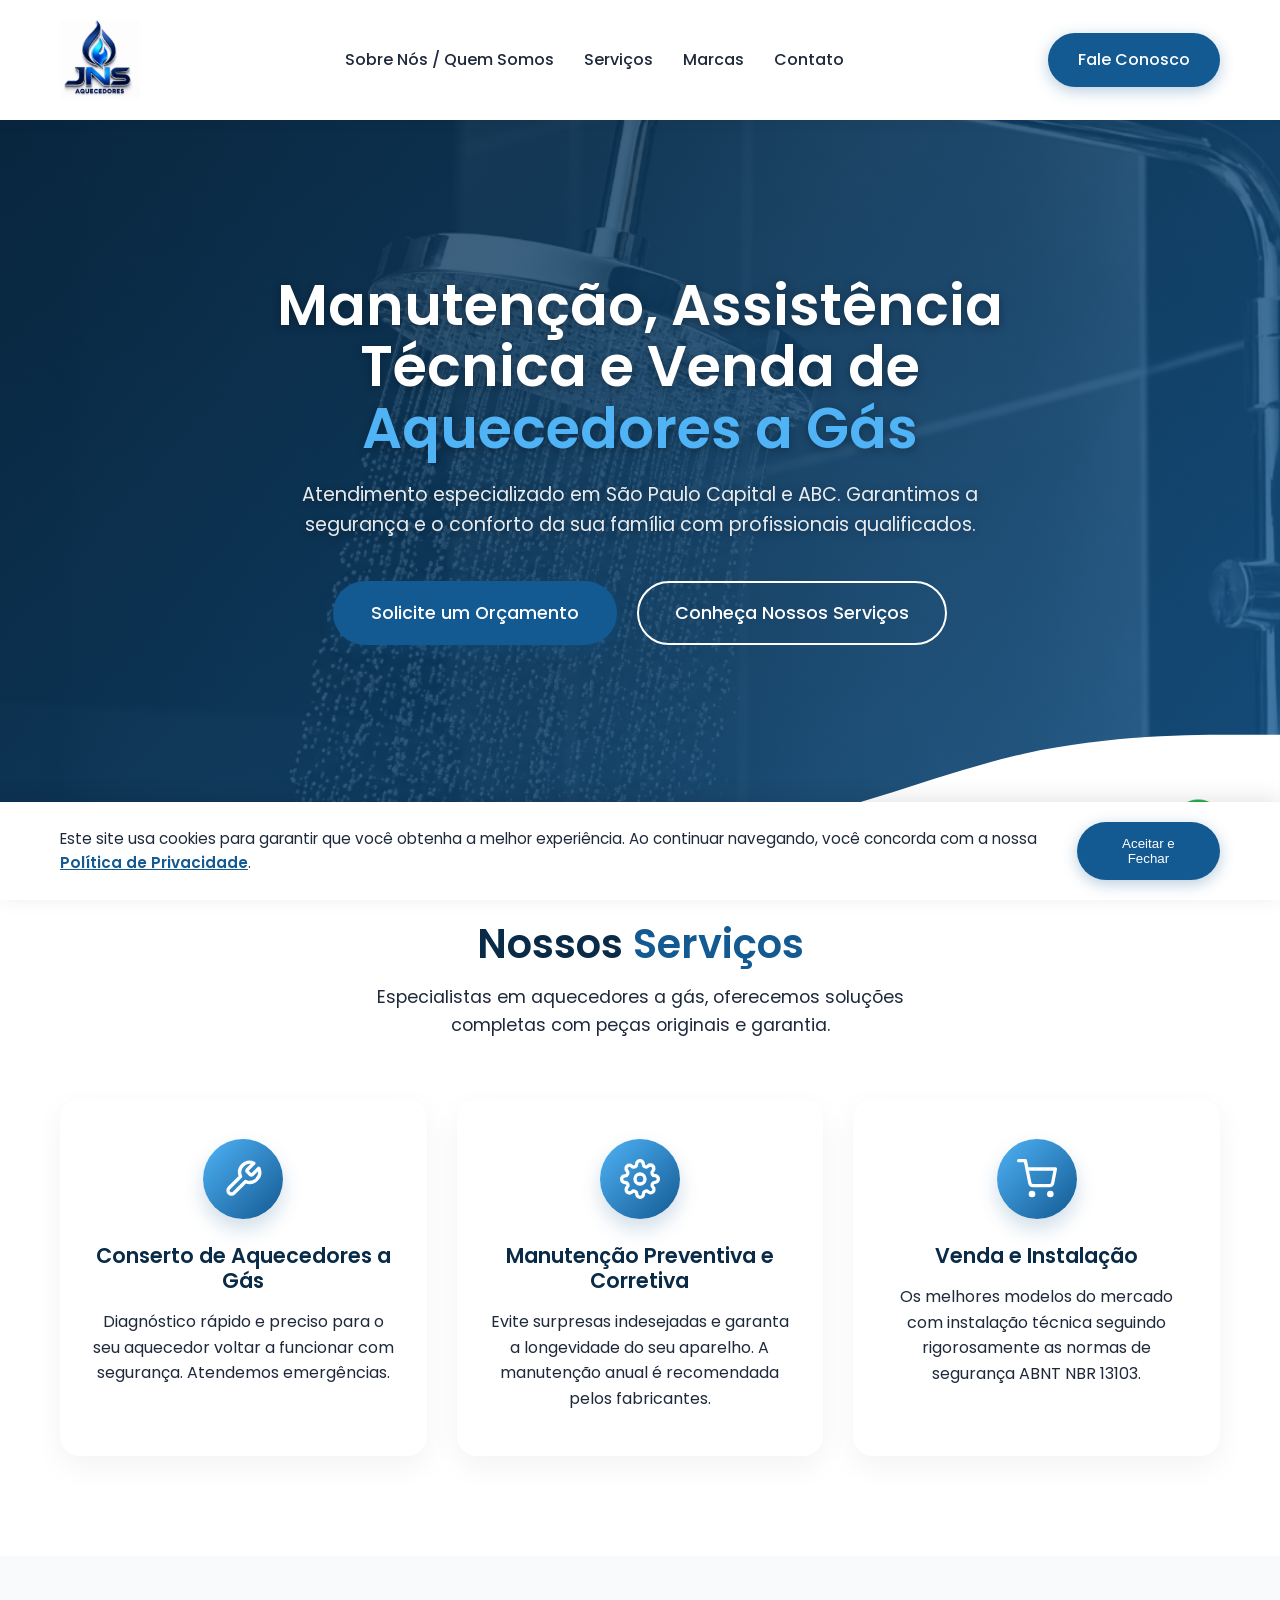
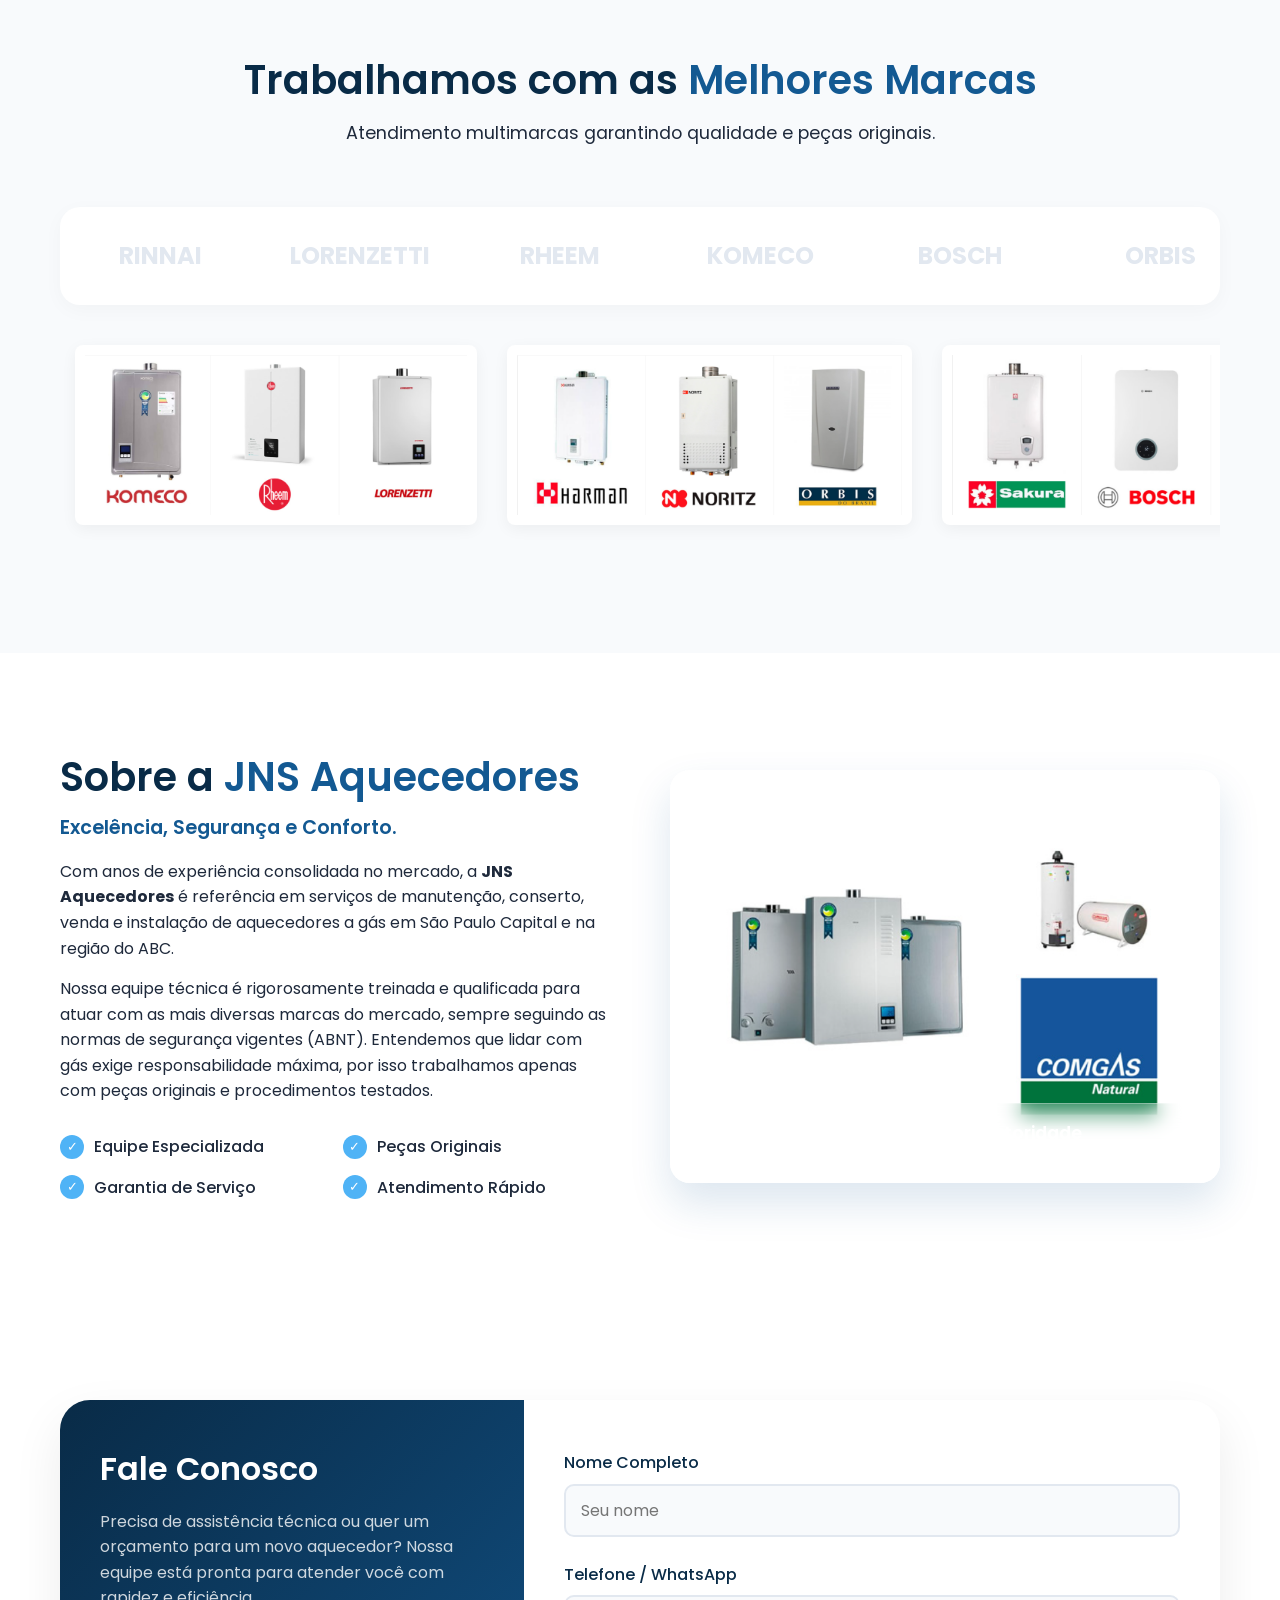
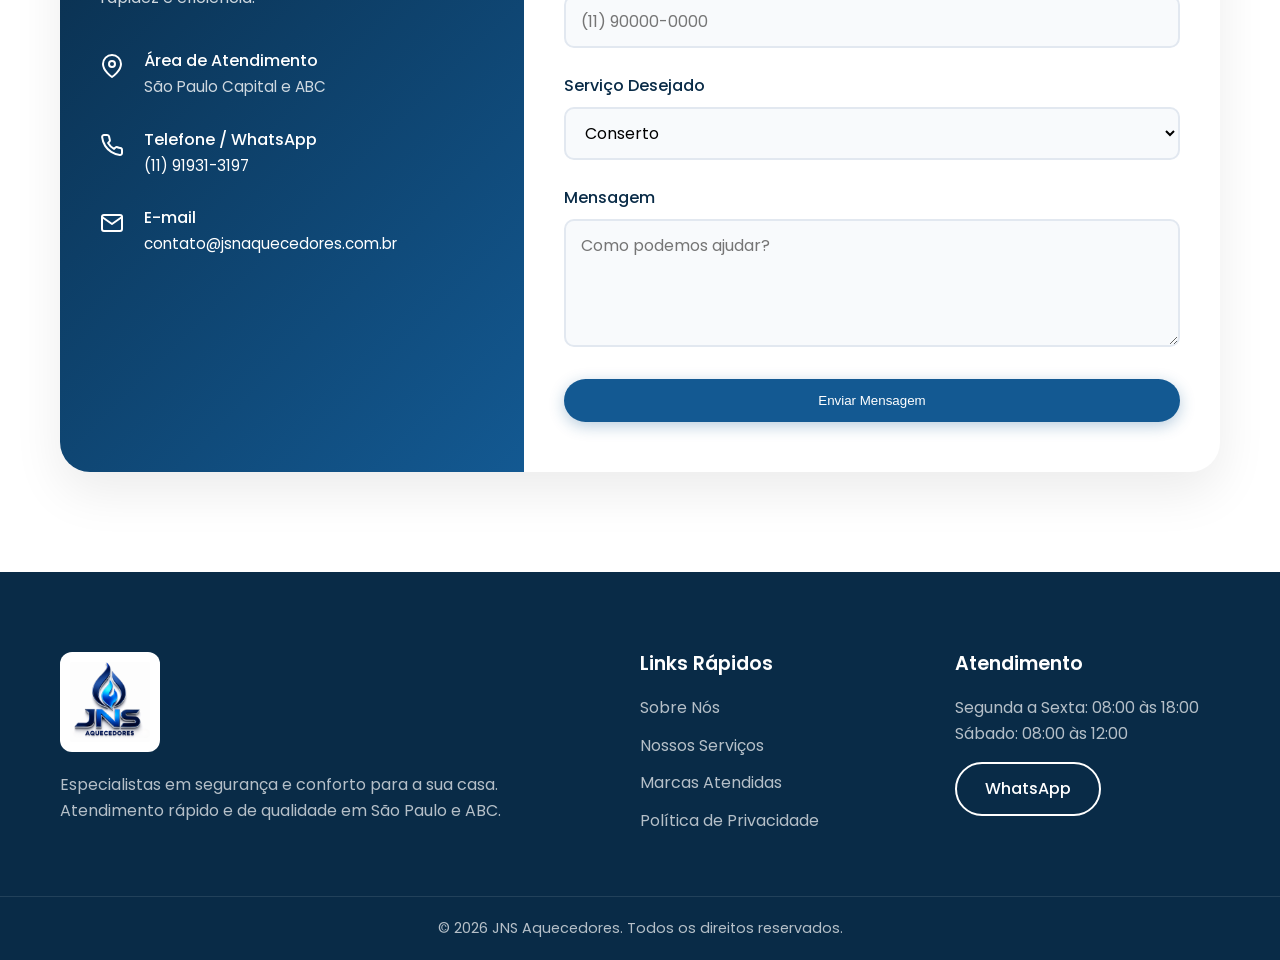
<file: index.html>
<!DOCTYPE html>
<html lang="pt-BR">
<head>
    <meta charset="UTF-8">
    <meta name="viewport" content="width=device-width, initial-scale=1.0">
    <title>JNS Aquecedores | Manutenção e Venda em SP e ABC</title>
    <meta name="description" content="Manutenção, Assistência Técnica e Venda de Aquecedores a Gás em São Paulo Capital e ABC.">
    <link rel="icon" href="LOGO JSN AQUECEDORES (1).png" type="image/png">
    <link rel="preconnect" href="https://fonts.googleapis.com">
    <link rel="preconnect" href="https://fonts.gstatic.com" crossorigin>
    <link href="https://fonts.googleapis.com/css2?family=Poppins:wght@300;400;500;600;700&display=swap" rel="stylesheet">
    <link rel="stylesheet" href="style.css">
</head>
<body>
    <header class="header">
        <div class="container">
            <a href="#" class="logo">
                <img src="LOGO JSN AQUECEDORES (1).png" alt="Logo JNS Aquecedores" style="height: 100px; padding: 10px 0;">
            </a>
            
            <nav class="navbar">
                <ul class="nav-links">
                    <li><a href="#sobre-nos">Sobre Nós / Quem Somos</a></li>
                    <li><a href="#servicos">Serviços</a></li>
                    <li><a href="#marcas">Marcas</a></li>
                    <li><a href="#contato">Contato</a></li>
                </ul>
            </nav>

            <div class="header-cta">
                <a href="https://wa.me/5511919313197?text=Ol%C3%A1!%20Gostaria%20de%20falar%20com%20um%20especialista." target="_blank" class="btn btn-primary">Fale Conosco</a>
            </div>

            <div class="menu-toggle" id="mobile-menu">
                <span class="bar"></span>
                <span class="bar"></span>
                <span class="bar"></span>
            </div>
        </div>
    </header>

    <main>
        <section class="hero">
            <div class="hero-overlay"></div>
            <div class="container hero-content animate-on-scroll">
                <h1 class="hero-title">Manutenção, Assistência Técnica e Venda de <span>Aquecedores a Gás</span></h1>
                <p class="hero-subtitle">Atendimento especializado em São Paulo Capital e ABC. Garantimos a segurança e o conforto da sua família com profissionais qualificados.</p>
                <div class="hero-buttons">
                    <a href="https://wa.me/5511919313197?text=Ol%C3%A1!%20Gostaria%20de%20solicitar%20um%20or%C3%A7amento." target="_blank" class="btn btn-primary btn-large">Solicite um Orçamento</a>
                    <a href="https://wa.me/5511919313197?text=Ol%C3%A1!%20Gostaria%20de%20conhecer%20mais%20sobre%20os%20servi%C3%A7os." target="_blank" class="btn btn-outline btn-large">Conheça Nossos Serviços</a>
                </div>
            </div>
            <div class="hero-shape">
                <svg viewBox="0 0 1440 320" xmlns="http://www.w3.org/2000/svg"><path fill="#ffffff" fill-opacity="1" d="M0,288L48,272C96,256,192,224,288,213.3C384,203,480,213,576,224C672,235,768,245,864,229.3C960,213,1056,171,1152,149.3C1248,128,1344,128,1392,128L1440,128L1440,320L1392,320C1344,320,1248,320,1152,320C1056,320,960,320,864,320C768,320,672,320,576,320C480,320,384,320,288,320C192,320,96,320,48,320L0,320Z"></path></svg>
            </div>
        </section>

        <section id="servicos" class="services section">
            <div class="container">
                <div class="section-header animate-on-scroll">
                    <h2 class="section-title">Nossos <span>Serviços</span></h2>
                    <p class="section-desc">Especialistas em aquecedores a gás, oferecemos soluções completas com peças originais e garantia.</p>
                </div>

                <div class="services-grid">
                    <div class="service-card animate-on-scroll" style="--delay: 100ms;">
                        <div class="service-icon">
                            <svg width="40" height="40" viewBox="0 0 24 24" fill="none" stroke="currentColor" stroke-width="2" stroke-linecap="round" stroke-linejoin="round"><path d="M14.7 6.3a1 1 0 0 0 0 1.4l1.6 1.6a1 1 0 0 0 1.4 0l3.77-3.77a6 6 0 0 1-7.94 7.94l-6.91 6.91a2.12 2.12 0 0 1-3-3l6.91-6.91a6 6 0 0 1 7.94-7.94l-3.76 3.76z"/></svg>
                        </div>
                        <h3>Conserto de Aquecedores a Gás</h3>
                        <p>Diagnóstico rápido e preciso para o seu aquecedor voltar a funcionar com segurança. Atendemos emergências.</p>
                    </div>

                    <div class="service-card animate-on-scroll" style="--delay: 200ms;">
                        <div class="service-icon">
                            <svg width="40" height="40" viewBox="0 0 24 24" fill="none" stroke="currentColor" stroke-width="2" stroke-linecap="round" stroke-linejoin="round"><circle cx="12" cy="12" r="3"/><path d="M19.4 15a1.65 1.65 0 0 0 .33 1.82l.06.06a2 2 0 0 1 0 2.83 2 2 0 0 1-2.83 0l-.06-.06a1.65 1.65 0 0 0-1.82-.33 1.65 1.65 0 0 0-1 1.51V21a2 2 0 0 1-2 2 2 2 0 0 1-2-2v-.09A1.65 1.65 0 0 0 9 19.4a1.65 1.65 0 0 0-1.82.33l-.06.06a2 2 0 0 1-2.83 0 2 2 0 0 1 0-2.83l.06-.06a1.65 1.65 0 0 0 .33-1.82 1.65 1.65 0 0 0-1.51-1H3a2 2 0 0 1-2-2 2 2 0 0 1 2-2h.09A1.65 1.65 0 0 0 4.6 9a1.65 1.65 0 0 0-.33-1.82l-.06-.06a2 2 0 0 1 0-2.83 2 2 0 0 1 2.83 0l.06.06a1.65 1.65 0 0 0 1.82.33H9a1.65 1.65 0 0 0 1-1.51V3a2 2 0 0 1 2-2 2 2 0 0 1 2 2v.09a1.65 1.65 0 0 0 1 1.51 1.65 1.65 0 0 0 1.82-.33l.06-.06a2 2 0 0 1 2.83 0 2 2 0 0 1 0 2.83l-.06.06a1.65 1.65 0 0 0-.33 1.82V9a1.65 1.65 0 0 0 1.51 1H21a2 2 0 0 1 2 2 2 2 0 0 1-2 2h-.09a1.65 1.65 0 0 0-1.51 1z"/></svg>
                        </div>
                        <h3>Manutenção Preventiva e Corretiva</h3>
                        <p>Evite surpresas indesejadas e garanta a longevidade do seu aparelho. A manutenção anual é recomendada pelos fabricantes.</p>
                    </div>

                    <div class="service-card animate-on-scroll" style="--delay: 300ms;">
                        <div class="service-icon">
                            <svg width="40" height="40" viewBox="0 0 24 24" fill="none" stroke="currentColor" stroke-width="2" stroke-linecap="round" stroke-linejoin="round"><circle cx="9" cy="21" r="1"/><circle cx="20" cy="21" r="1"/><path d="M1 1h4l2.68 13.39a2 2 0 0 0 2 1.61h9.72a2 2 0 0 0 2-1.61L23 6H6"/></svg>
                        </div>
                        <h3>Venda e Instalação</h3>
                        <p>Os melhores modelos do mercado com instalação técnica seguindo rigorosamente as normas de segurança ABNT NBR 13103.</p>
                    </div>
                </div>
            </div>
        </section>

        <section id="marcas" class="brands section bg-light">
            <div class="container">
                <div class="section-header animate-on-scroll">
                    <h2 class="section-title">Trabalhamos com as <span>Melhores Marcas</span></h2>
                    <p class="section-desc">Atendimento multimarcas garantindo qualidade e peças originais.</p>
                </div>
                <div class="marquee-wrapper animate-on-scroll">
                    <div class="marquee">
                        <div class="brand-item">Rinnai</div>
                        <div class="brand-item">Lorenzetti</div>
                        <div class="brand-item">Rheem</div>
                        <div class="brand-item">Komeco</div>
                        <div class="brand-item">Bosch</div>
                        <div class="brand-item">Orbis</div>
                        <div class="brand-item">Cumulus</div>
                        <div class="brand-item">Inova</div>
                        <div class="brand-item">Rinnai</div>
                        <div class="brand-item">Lorenzetti</div>
                        <div class="brand-item">Rheem</div>
                        <div class="brand-item">Komeco</div>
                        <div class="brand-item">Bosch</div>
                        <div class="brand-item">Orbis</div>
                        <div class="brand-item">Cumulus</div>
                        <div class="brand-item">Inova</div>
                    </div>
                </div>

                <div class="marquee-products-wrapper">
                    <div class="marquee-products">
                        <div class="product-item"><img src="prod1.png" alt="Produtos JNS"></div>
                        <div class="product-item"><img src="prod2.png" alt="Produtos JNS"></div>
                        <div class="product-item"><img src="prod3.png" alt="Produtos JNS"></div>
                        <!-- Duplicados para o loop infinito -->
                        <div class="product-item"><img src="prod1.png" alt="Produtos JNS"></div>
                        <div class="product-item"><img src="prod2.png" alt="Produtos JNS"></div>
                        <div class="product-item"><img src="prod3.png" alt="Produtos JNS"></div>
                    </div>
                </div>
            </div>
        </section>

        <section id="sobre-nos" class="about section">
            <div class="container">
                <div class="about-grid">
                    <div class="about-content animate-on-scroll">
                        <h2 class="section-title">Sobre a <span>JNS Aquecedores</span></h2>
                        <h3 class="about-subtitle">Excelência, Segurança e Conforto.</h3>
                        <p>Com anos de experiência consolidada no mercado, a <strong>JNS Aquecedores</strong> é referência em serviços de manutenção, conserto, venda e instalação de aquecedores a gás em São Paulo Capital e na região do ABC.</p>
                        <p>Nossa equipe técnica é rigorosamente treinada e qualificada para atuar com as mais diversas marcas do mercado, sempre seguindo as normas de segurança vigentes (ABNT). Entendemos que lidar com gás exige responsabilidade máxima, por isso trabalhamos apenas com peças originais e procedimentos testados.</p>
                        
                        <div class="about-features">
                            <div class="feature-item">
                                <span class="feature-icon">✓</span>
                                <span>Equipe Especializada</span>
                            </div>
                            <div class="feature-item">
                                <span class="feature-icon">✓</span>
                                <span>Peças Originais</span>
                            </div>
                            <div class="feature-item">
                                <span class="feature-icon">✓</span>
                                <span>Garantia de Serviço</span>
                            </div>
                            <div class="feature-item">
                                <span class="feature-icon">✓</span>
                                <span>Atendimento Rápido</span>
                            </div>
                        </div>
                    </div>
                    <div class="about-image animate-on-scroll" style="--delay: 200ms;">
                        <div class="image-wrapper">
                            <div class="glass-overlay">
                                <span>Profissionalismo e Autoridade</span>
                            </div>
                            <img src="aquecedores-sobre.png" alt="Aquecedores JNS" style="width: 100%; height: 100%; object-fit: contain; background: #fff; padding: 20px;">
                        </div>
                    </div>
                </div>
            </div>
        </section>

        <section id="contato" class="contact section">
            <div class="container">
                <div class="contact-box animate-on-scroll">
                    <div class="contact-info">
                        <h2>Fale Conosco</h2>
                        <p>Precisa de assistência técnica ou quer um orçamento para um novo aquecedor? Nossa equipe está pronta para atender você com rapidez e eficiência.</p>
                        
                        <div class="info-list">
                            <div class="info-item">
                                <div class="icon">
                                    <svg width="24" height="24" viewBox="0 0 24 24" fill="none" stroke="currentColor" stroke-width="2" stroke-linecap="round" stroke-linejoin="round"><path d="M21 10c0 7-9 13-9 13s-9-6-9-13a9 9 0 0 1 18 0z"></path><circle cx="12" cy="10" r="3"></circle></svg>
                                </div>
                                <div>
                                    <h4>Área de Atendimento</h4>
                                    <p>São Paulo Capital e ABC</p>
                                </div>
                            </div>
                            <div class="info-item">
                                <div class="icon">
                                    <svg width="24" height="24" viewBox="0 0 24 24" fill="none" stroke="currentColor" stroke-width="2" stroke-linecap="round" stroke-linejoin="round"><path d="M22 16.92v3a2 2 0 0 1-2.18 2 19.79 19.79 0 0 1-8.63-3.07 19.5 19.5 0 0 1-6-6 19.79 19.79 0 0 1-3.07-8.67A2 2 0 0 1 4.11 2h3a2 2 0 0 1 2 1.72 12.84 12.84 0 0 0 .7 2.81 2 2 0 0 1-.45 2.11L8.09 9.91a16 16 0 0 0 6 6l1.27-1.27a2 2 0 0 1 2.11-.45 12.84 12.84 0 0 0 2.81.7A2 2 0 0 1 22 16.92z"></path></svg>
                                </div>
                                <div>
                                    <h4>Telefone / WhatsApp</h4>
                                    <p><a href="https://wa.me/5511919313197" target="_blank" class="contact-link">(11) 91931-3197</a></p>
                                </div>
                            </div>
                            <div class="info-item">
                                <div class="icon">
                                    <svg width="24" height="24" viewBox="0 0 24 24" fill="none" stroke="currentColor" stroke-width="2" stroke-linecap="round" stroke-linejoin="round"><path d="M4 4h16c1.1 0 2 .9 2 2v12c0 1.1-.9 2-2 2H4c-1.1 0-2-.9-2-2V6c0-1.1.9-2 2-2z"></path><polyline points="22,6 12,13 2,6"></polyline></svg>
                                </div>
                                <div>
                                    <h4>E-mail</h4>
                                    <p><a href="mailto:contato@jsnaquecedores.com.br" class="contact-link">contato@jsnaquecedores.com.br</a></p>
                                </div>
                            </div>
                        </div>
                    </div>
                    
                    <div class="contact-form-wrapper">
                        <form id="whatsapp-form" class="contact-form">
                            <div class="form-group">
                                <label for="nome">Nome Completo</label>
                                <input type="text" id="nome" name="nome" placeholder="Seu nome" required>
                            </div>
                            <div class="form-group">
                                <label for="telefone">Telefone / WhatsApp</label>
                                <input type="tel" id="telefone" name="telefone" placeholder="(11) 90000-0000" required>
                            </div>
                            <div class="form-group">
                                <label for="servico">Serviço Desejado</label>
                                <select id="servico" name="servico">
                                    <option value="conserto">Conserto</option>
                                    <option value="manutencao">Manutenção Preventiva</option>
                                    <option value="venda">Venda e Instalação</option>
                                    <option value="outro">Outro / Dúvida</option>
                                </select>
                            </div>
                            <div class="form-group">
                                <label for="mensagem">Mensagem</label>
                                <textarea id="mensagem" name="mensagem" rows="4" placeholder="Como podemos ajudar?" required></textarea>
                            </div>
                            <button type="submit" class="btn btn-primary btn-block">Enviar Mensagem</button>
                        </form>
                    </div>
                </div>
            </div>
        </section>
    </main>

    <footer class="footer">
        <div class="container footer-content">
            <div class="footer-brand">
                <a href="#" class="logo footer-logo">
                    <img src="LOGO JSN AQUECEDORES (1).png" alt="Logo JNS Aquecedores" style="height: 100px; background: white; border-radius: 12px; padding: 10px;">
                </a>
                <p>Especialistas em segurança e conforto para a sua casa. Atendimento rápido e de qualidade em São Paulo e ABC.</p>
            </div>
            
            <div class="footer-links">
                <h3>Links Rápidos</h3>
                <ul>
                    <li><a href="#sobre-nos">Sobre Nós</a></li>
                    <li><a href="#servicos">Nossos Serviços</a></li>
                    <li><a href="#marcas">Marcas Atendidas</a></li>
                    <li><a href="politica-de-privacidade.html">Política de Privacidade</a></li>
                </ul>
            </div>
            
            <div class="footer-contact">
                <h3>Atendimento</h3>
                <p>Segunda a Sexta: 08:00 às 18:00</p>
                <p>Sábado: 08:00 às 12:00</p>
                <a href="https://wa.me/5511919313197?text=Ol%C3%A1!%20Vim%20pelo%20site%20e%20gostaria%20de%20atendimento." target="_blank" class="btn btn-outline" style="margin-top: 1rem; color: #fff; border-color: #fff;">WhatsApp</a>
            </div>
        </div>
        <div class="footer-bottom">
            <div class="container">
                <p>&copy; 2026 JNS Aquecedores. Todos os direitos reservados.</p>
            </div>
        </div>
    </footer>

    <a href="https://wa.me/5511919313197?text=Ol%C3%A1!%20Gostaria%20de%20falar%20com%20um%20especialista." target="_blank" class="whatsapp-float animate-on-scroll">
        <img src="whatsapp-logo.png" alt="WhatsApp" style="width: 100%; height: 100%; object-fit: contain;">
    </a>

    <!-- Cookie Banner -->
    <div id="cookie-banner" class="cookie-banner">
        <div class="cookie-content">
            <p>Este site usa cookies para garantir que você obtenha a melhor experiência. Ao continuar navegando, você concorda com a nossa <a href="politica-de-privacidade.html">Política de Privacidade</a>.</p>
            <button id="accept-cookies" class="btn btn-primary">Aceitar e Fechar</button>
        </div>
    </div>

    <script src="script.js"></script>
</body>
</html>
</file>
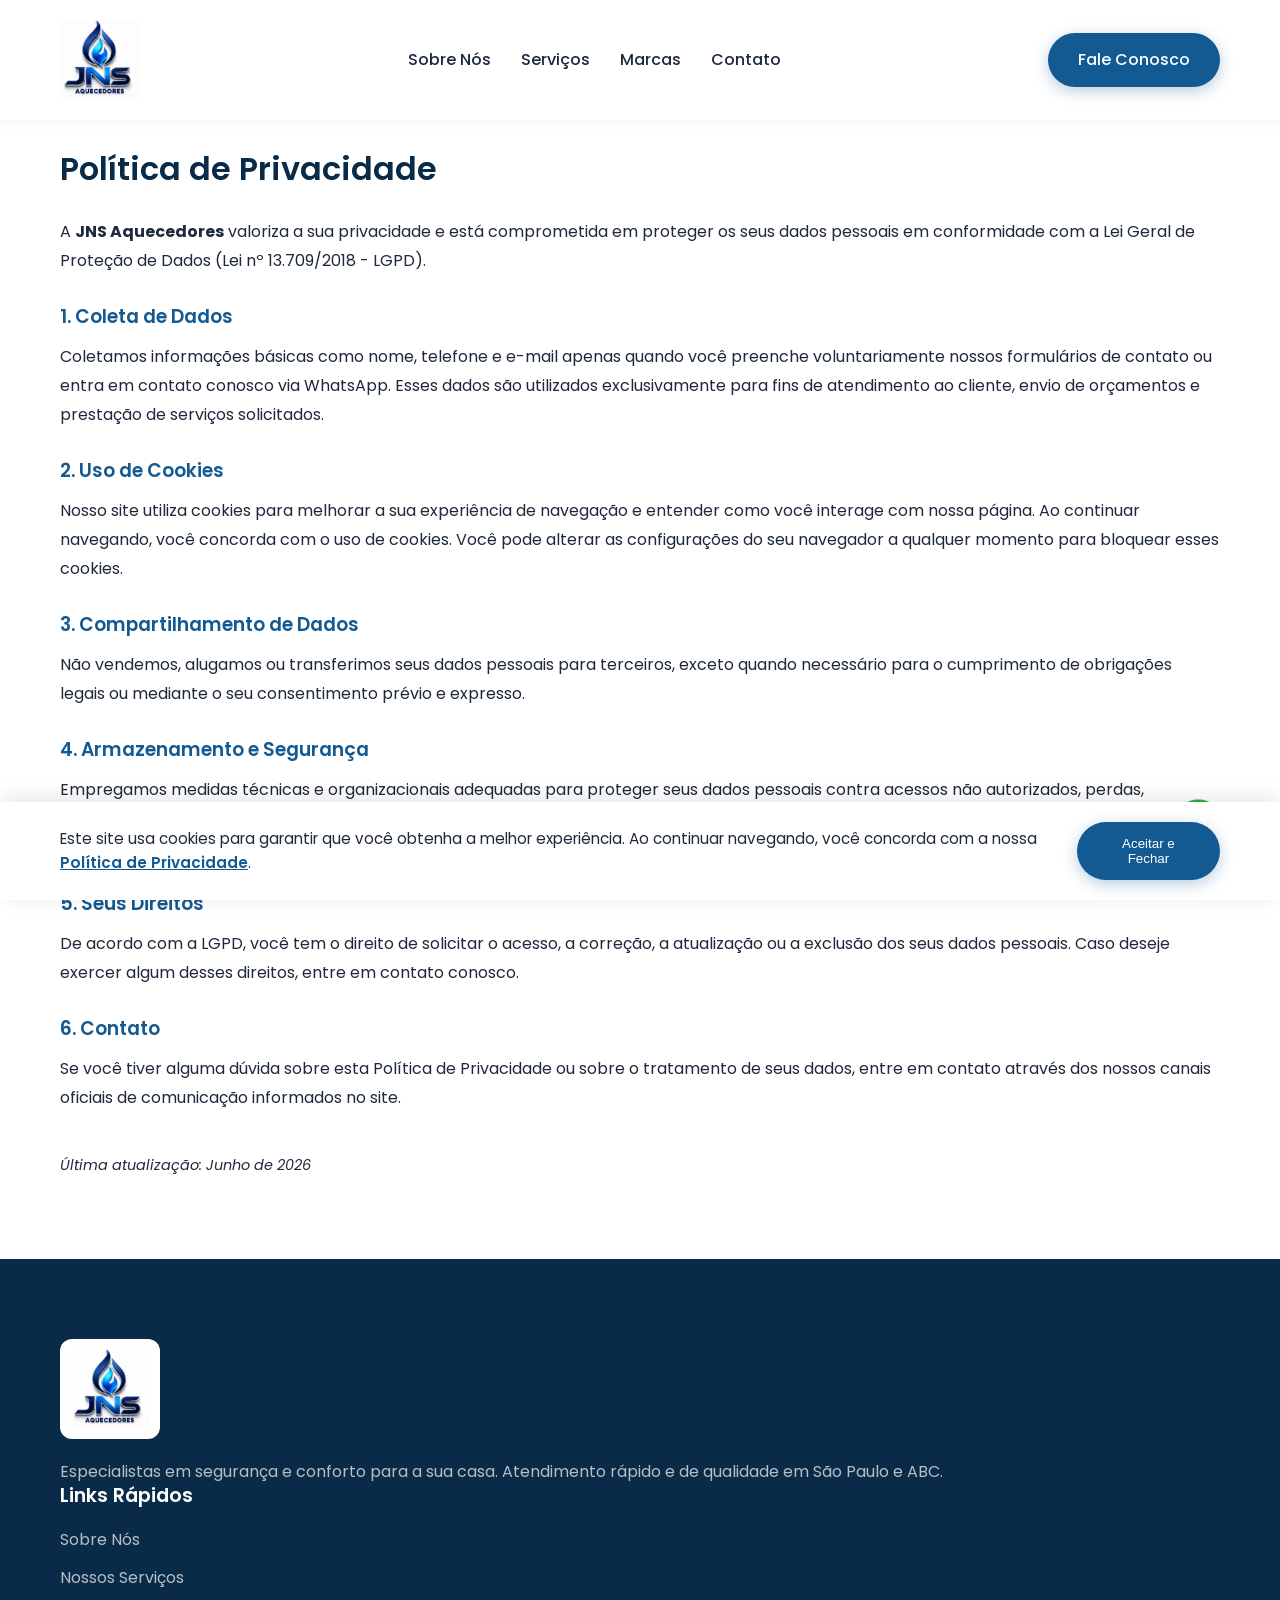
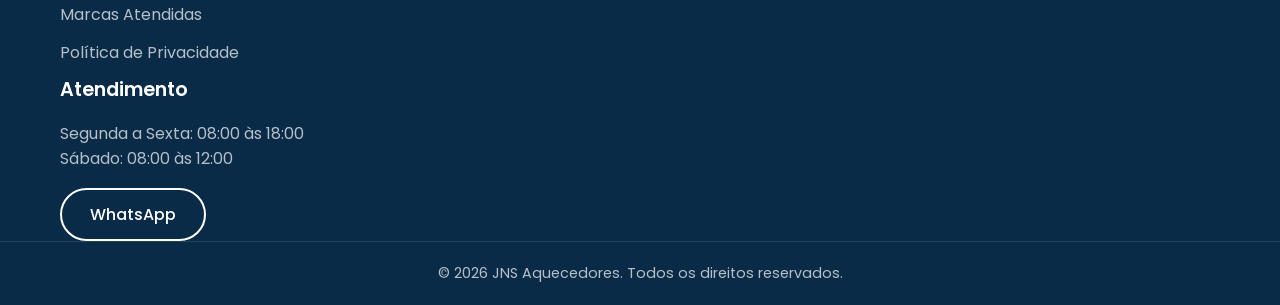
<file: politica-de-privacidade.html>
<!DOCTYPE html>
<html lang="pt-BR">
<head>
    <meta charset="UTF-8">
    <meta name="viewport" content="width=device-width, initial-scale=1.0">
    <title>Política de Privacidade | JNS Aquecedores</title>
    <meta name="description" content="Política de Privacidade e Proteção de Dados (LGPD) da JNS Aquecedores.">
    <link rel="icon" href="LOGO JSN AQUECEDORES (1).png" type="image/png">
    <link rel="preconnect" href="https://fonts.googleapis.com">
    <link rel="preconnect" href="https://fonts.gstatic.com" crossorigin>
    <link href="https://fonts.googleapis.com/css2?family=Poppins:wght@300;400;500;600;700&display=swap" rel="stylesheet">
    <link rel="stylesheet" href="style.css">
</head>
<body>
    <header class="header">
        <div class="container">
            <a href="index.html" class="logo">
                <img src="LOGO JSN AQUECEDORES (1).png" alt="Logo JNS Aquecedores" style="height: 100px; padding: 10px 0;">
            </a>
            
            <nav class="navbar">
                <ul class="nav-links">
                    <li><a href="index.html#sobre-nos">Sobre Nós</a></li>
                    <li><a href="index.html#servicos">Serviços</a></li>
                    <li><a href="index.html#marcas">Marcas</a></li>
                    <li><a href="index.html#contato">Contato</a></li>
                </ul>
            </nav>

            <div class="header-cta">
                <a href="https://wa.me/5511919313197?text=Ol%C3%A1!%20Gostaria%20de%20falar%20com%20um%20especialista." target="_blank" class="btn btn-primary">Fale Conosco</a>
            </div>

            <div class="menu-toggle" id="mobile-menu">
                <span class="bar"></span>
                <span class="bar"></span>
                <span class="bar"></span>
            </div>
        </div>
    </header>

    <main style="padding: 150px 0 80px 0;">
        <div class="container">
            <h1 style="color: var(--primary-blue-dark); margin-bottom: 30px;">Política de Privacidade</h1>
            
            <div style="color: var(--gray-800); line-height: 1.8;">
                <p>A <strong>JNS Aquecedores</strong> valoriza a sua privacidade e está comprometida em proteger os seus dados pessoais em conformidade com a Lei Geral de Proteção de Dados (Lei nº 13.709/2018 - LGPD).</p>
                
                <h3 style="margin-top: 30px; margin-bottom: 15px; color: var(--primary-blue);">1. Coleta de Dados</h3>
                <p>Coletamos informações básicas como nome, telefone e e-mail apenas quando você preenche voluntariamente nossos formulários de contato ou entra em contato conosco via WhatsApp. Esses dados são utilizados exclusivamente para fins de atendimento ao cliente, envio de orçamentos e prestação de serviços solicitados.</p>

                <h3 style="margin-top: 30px; margin-bottom: 15px; color: var(--primary-blue);">2. Uso de Cookies</h3>
                <p>Nosso site utiliza cookies para melhorar a sua experiência de navegação e entender como você interage com nossa página. Ao continuar navegando, você concorda com o uso de cookies. Você pode alterar as configurações do seu navegador a qualquer momento para bloquear esses cookies.</p>

                <h3 style="margin-top: 30px; margin-bottom: 15px; color: var(--primary-blue);">3. Compartilhamento de Dados</h3>
                <p>Não vendemos, alugamos ou transferimos seus dados pessoais para terceiros, exceto quando necessário para o cumprimento de obrigações legais ou mediante o seu consentimento prévio e expresso.</p>

                <h3 style="margin-top: 30px; margin-bottom: 15px; color: var(--primary-blue);">4. Armazenamento e Segurança</h3>
                <p>Empregamos medidas técnicas e organizacionais adequadas para proteger seus dados pessoais contra acessos não autorizados, perdas, destruição ou alterações indevidas. Seus dados são armazenados de forma segura pelo tempo necessário para atingir as finalidades para as quais foram coletados.</p>

                <h3 style="margin-top: 30px; margin-bottom: 15px; color: var(--primary-blue);">5. Seus Direitos</h3>
                <p>De acordo com a LGPD, você tem o direito de solicitar o acesso, a correção, a atualização ou a exclusão dos seus dados pessoais. Caso deseje exercer algum desses direitos, entre em contato conosco.</p>

                <h3 style="margin-top: 30px; margin-bottom: 15px; color: var(--primary-blue);">6. Contato</h3>
                <p>Se você tiver alguma dúvida sobre esta Política de Privacidade ou sobre o tratamento de seus dados, entre em contato através dos nossos canais oficiais de comunicação informados no site.</p>
                
                <p style="margin-top: 40px; font-size: 0.9em; color: var(--gray-600);"><em>Última atualização: Junho de 2026</em></p>
            </div>
        </div>
    </main>

    <footer class="footer">
        <div class="container footer-grid">
            <div class="footer-info">
                <a href="index.html" class="logo footer-logo">
                    <img src="LOGO JSN AQUECEDORES (1).png" alt="Logo JNS Aquecedores" style="height: 100px; background: white; border-radius: 12px; padding: 10px;">
                </a>
                <p>Especialistas em segurança e conforto para a sua casa. Atendimento rápido e de qualidade em São Paulo e ABC.</p>
            </div>
            
            <div class="footer-links">
                <h3>Links Rápidos</h3>
                <ul>
                    <li><a href="index.html#sobre-nos">Sobre Nós</a></li>
                    <li><a href="index.html#servicos">Nossos Serviços</a></li>
                    <li><a href="index.html#marcas">Marcas Atendidas</a></li>
                    <li><a href="politica-de-privacidade.html">Política de Privacidade</a></li>
                </ul>
            </div>
            
            <div class="footer-contact">
                <h3>Atendimento</h3>
                <p>Segunda a Sexta: 08:00 às 18:00</p>
                <p>Sábado: 08:00 às 12:00</p>
                <a href="https://wa.me/5511919313197?text=Ol%C3%A1!%20Vim%20pelo%20site%20e%20gostaria%20de%20atendimento." target="_blank" class="btn btn-outline" style="margin-top: 1rem; color: #fff; border-color: #fff;">WhatsApp</a>
            </div>
        </div>
        <div class="footer-bottom">
            <div class="container">
                <p>&copy; 2026 JNS Aquecedores. Todos os direitos reservados.</p>
            </div>
        </div>
    </footer>

    <a href="https://wa.me/5511919313197?text=Ol%C3%A1!%20Gostaria%20de%20falar%20com%20um%20especialista." target="_blank" class="whatsapp-float animate-on-scroll">
        <img src="whatsapp-logo.png" alt="WhatsApp" style="width: 100%; height: 100%; object-fit: contain;">
    </a>

    <!-- Cookie Banner -->
    <div id="cookie-banner" class="cookie-banner">
        <div class="cookie-content">
            <p>Este site usa cookies para garantir que você obtenha a melhor experiência. Ao continuar navegando, você concorda com a nossa <a href="politica-de-privacidade.html">Política de Privacidade</a>.</p>
            <button id="accept-cookies" class="btn btn-primary">Aceitar e Fechar</button>
        </div>
    </div>

    <script src="script.js"></script>
</body>
</html>
</file>
<file: style.css>
/* style.css */
:root {
    /* Colors */
    --primary-blue: #135992;
    --primary-blue-dark: #092B47;
    --primary-blue-light: #4FB3F6;
    --white: #ffffff;
    --gray-50: #f8fafc;
    --gray-100: #f1f5f9;
    --gray-200: #e2e8f0;
    --gray-800: #1e293b;
    --gray-900: #0f172a;
    
    /* Variables */
    --header-height: 120px;
    --transition: all 0.3s ease;
}

* {
    margin: 0;
    padding: 0;
    box-sizing: border-box;
}

html {
    scroll-behavior: smooth;
}

body {
    font-family: 'Poppins', sans-serif;
    color: var(--gray-800);
    background-color: var(--white);
    line-height: 1.6;
    overflow-x: hidden;
}

/* Typography */
h1, h2, h3, h4, h5, h6 {
    font-weight: 600;
    line-height: 1.2;
}

a {
    text-decoration: none;
    color: inherit;
    transition: var(--transition);
}

.container {
    width: 100%;
    max-width: 1200px;
    margin: 0 auto;
    padding: 0 20px;
}

.section {
    padding: 100px 0;
}

.bg-light {
    background-color: var(--gray-50);
}

/* Buttons */
.btn {
    display: inline-block;
    padding: 12px 28px;
    border-radius: 50px;
    font-weight: 500;
    text-align: center;
    cursor: pointer;
    transition: var(--transition);
    border: 2px solid transparent;
}

.btn-large {
    padding: 16px 36px;
    font-size: 1.1rem;
}

.btn-block {
    display: block;
    width: 100%;
}

.btn-primary {
    background-color: var(--primary-blue);
    color: var(--white);
    box-shadow: 0 4px 15px rgba(19, 89, 146, 0.3);
}

.btn-primary:hover {
    background-color: var(--primary-blue-dark);
    transform: translateY(-2px);
    box-shadow: 0 6px 20px rgba(19, 89, 146, 0.4);
}

.btn-outline {
    background-color: transparent;
    color: var(--primary-blue);
    border-color: var(--primary-blue);
}

.btn-outline:hover {
    background-color: var(--primary-blue);
    color: var(--white);
    transform: translateY(-2px);
}

/* Header & Nav */
.header {
    position: fixed;
    top: 0;
    left: 0;
    width: 100%;
    height: var(--header-height);
    background-color: #ffffff;
    z-index: 1000;
    box-shadow: 0 2px 15px rgba(0, 0, 0, 0.05);
    transition: var(--transition);
}

.header.scrolled {
    height: 90px;
    background-color: #ffffff;
}

.header.scrolled .logo img {
    height: 70px !important;
    padding: 5px 0 !important;
    transition: var(--transition);
}

.header .container {
    display: flex;
    justify-content: space-between;
    align-items: center;
    height: 100%;
}

.logo {
    display: flex;
    align-items: center;
    gap: 10px;
    font-size: 1.4rem;
    font-weight: 600;
    color: var(--primary-blue-dark);
}

.logo span strong {
    color: var(--primary-blue);
    font-weight: 700;
}

.nav-links {
    display: flex;
    list-style: none;
    gap: 30px;
}

.nav-links a {
    font-weight: 500;
    color: var(--gray-800);
    position: relative;
    padding: 5px 0;
}

.nav-links a::after {
    content: '';
    position: absolute;
    bottom: 0;
    left: 0;
    width: 0;
    height: 2px;
    background-color: var(--primary-blue);
    transition: var(--transition);
}

.nav-links a:hover {
    color: var(--primary-blue);
}

.nav-links a:hover::after {
    width: 100%;
}

.menu-toggle {
    display: none;
    flex-direction: column;
    gap: 6px;
    cursor: pointer;
}

.menu-toggle .bar {
    width: 25px;
    height: 3px;
    background-color: var(--primary-blue-dark);
    transition: var(--transition);
    border-radius: 3px;
}

/* Hero Section */
.hero {
    position: relative;
    min-height: 100vh;
    display: flex;
    align-items: center;
    padding-top: var(--header-height);
    background-image: url('hero-bg.jpg');
    background-size: cover;
    background-position: center;
    background-attachment: fixed;
    overflow: hidden;
}

.hero-overlay {
    position: absolute;
    top: 0;
    left: 0;
    width: 100%;
    height: 100%;
    background: linear-gradient(135deg, rgba(9, 43, 71, 0.8) 0%, rgba(19, 89, 146, 0.8) 100%);
}

.hero-content {
    position: relative;
    z-index: 2;
    max-width: 800px;
    text-align: center;
    padding-bottom: 100px;
}

.hero-title {
    font-size: 3.5rem;
    color: var(--white);
    margin-bottom: 20px;
    line-height: 1.1;
    text-shadow: 0 2px 10px rgba(0,0,0,0.3);
}

.hero-title span {
    color: var(--primary-blue-light);
}

.hero-subtitle {
    font-size: 1.2rem;
    color: rgba(255, 255, 255, 0.9);
    margin-bottom: 40px;
    text-shadow: 0 2px 10px rgba(0,0,0,0.3);
}

.hero-buttons {
    display: flex;
    gap: 20px;
    justify-content: center;
}

.hero-buttons .btn-outline {
    color: var(--white);
    border-color: var(--white);
}

.hero-buttons .btn-outline:hover {
    background-color: var(--white);
    color: var(--primary-blue-dark);
}

.hero-shape {
    position: absolute;
    bottom: -5px;
    left: 0;
    width: 100%;
    line-height: 0;
    z-index: 1;
}

/* Section Header */
.section-header {
    text-align: center;
    margin-bottom: 60px;
}

.section-title {
    font-size: 2.5rem;
    color: var(--primary-blue-dark);
    margin-bottom: 15px;
}

.section-title span {
    color: var(--primary-blue);
}

.section-desc {
    color: var(--gray-800);
    font-size: 1.1rem;
    max-width: 600px;
    margin: 0 auto;
}

/* Services */
.services {
    padding-top: 20px;
}

.services-grid {
    display: grid;
    grid-template-columns: repeat(auto-fit, minmax(300px, 1fr));
    gap: 30px;
}

.service-card {
    background: var(--white);
    padding: 40px 30px;
    border-radius: 20px;
    box-shadow: 0 10px 30px rgba(0, 0, 0, 0.05);
    text-align: center;
    transition: var(--transition);
    border-bottom: 4px solid transparent;
}

.service-card:hover {
    transform: translateY(-10px);
    box-shadow: 0 20px 40px rgba(0, 0, 0, 0.08);
    border-color: var(--primary-blue);
}

.service-icon {
    width: 80px;
    height: 80px;
    background: linear-gradient(135deg, var(--primary-blue-light) 0%, var(--primary-blue) 100%);
    border-radius: 50%;
    display: flex;
    align-items: center;
    justify-content: center;
    margin: 0 auto 25px;
    color: var(--white);
    box-shadow: 0 10px 20px rgba(19, 89, 146, 0.2);
}

.service-card h3 {
    color: var(--primary-blue-dark);
    margin-bottom: 15px;
    font-size: 1.3rem;
}

/* Brands Marquee */
.marquee-wrapper {
    overflow: hidden;
    position: relative;
    width: 100%;
    background: var(--white);
    padding: 30px 0;
    border-radius: 20px;
    box-shadow: 0 5px 20px rgba(0,0,0,0.03);
}

.marquee {
    display: flex;
    width: calc(200px * 16);
    animation: scroll 30s linear infinite;
}

.brand-item {
    width: 200px;
    display: flex;
    justify-content: center;
    align-items: center;
    font-size: 1.5rem;
    font-weight: 700;
    color: var(--gray-200);
    text-transform: uppercase;
    transition: var(--transition);
}

.brand-item:hover {
    color: var(--primary-blue);
}

@keyframes scroll {
    0% { transform: translateX(0); }
    100% { transform: translateX(calc(-200px * 8)); }
}

/* Products Marquee */
.marquee-products-wrapper {
    overflow: hidden;
    position: relative;
    width: 100%;
    background: transparent;
    padding: 20px 0;
    margin-top: 20px;
}

.marquee-products {
    display: flex;
    width: max-content;
    animation: scroll-products 12s linear infinite;
}

.product-item {
    padding: 0 15px;
}

.product-item img {
    height: 180px;
    width: auto;
    object-fit: contain;
    border-radius: 8px;
    background: var(--white);
    padding: 10px;
    box-shadow: 0 4px 15px rgba(0,0,0,0.05);
}

@keyframes scroll-products {
    0% { transform: translateX(0); }
    100% { transform: translateX(-50%); }
}

/* About Section */
.about-grid {
    display: grid;
    grid-template-columns: 1fr 1fr;
    gap: 60px;
    align-items: center;
}

.about-subtitle {
    color: var(--primary-blue);
    font-size: 1.2rem;
    margin-bottom: 20px;
}

.about-content p {
    margin-bottom: 15px;
}

.about-features {
    margin-top: 30px;
    display: grid;
    grid-template-columns: 1fr 1fr;
    gap: 15px;
}

.feature-item {
    display: flex;
    align-items: center;
    gap: 10px;
    font-weight: 500;
}

.feature-icon {
    display: inline-flex;
    align-items: center;
    justify-content: center;
    width: 24px;
    height: 24px;
    background-color: var(--primary-blue-light);
    color: var(--white);
    border-radius: 50%;
    font-size: 0.8rem;
}

.image-wrapper {
    position: relative;
    border-radius: 20px;
    overflow: hidden;
    box-shadow: 0 20px 40px rgba(19, 89, 146, 0.15);
    aspect-ratio: 4/3;
}

.about-placeholder-img {
    width: 100%;
    height: 100%;
    background: linear-gradient(45deg, var(--primary-blue-dark), var(--primary-blue));
}

.glass-overlay {
    position: absolute;
    bottom: 20px;
    left: 20px;
    right: 20px;
    background: rgba(255, 255, 255, 0.2);
    backdrop-filter: blur(10px);
    border: 1px solid rgba(255, 255, 255, 0.3);
    padding: 15px 20px;
    border-radius: 12px;
    color: var(--white);
    font-weight: 600;
    font-size: 1.1rem;
    text-align: center;
}

/* Contact Section */
.contact-box {
    background: var(--white);
    border-radius: 30px;
    overflow: hidden;
    display: grid;
    grid-template-columns: 1fr 1.5fr;
    box-shadow: 0 20px 50px rgba(0, 0, 0, 0.08);
}

.contact-info {
    background: linear-gradient(135deg, var(--primary-blue-dark) 0%, var(--primary-blue) 100%);
    color: var(--white);
    padding: 50px 40px;
}

.contact-info h2 {
    font-size: 2rem;
    margin-bottom: 20px;
}

.contact-info p {
    color: rgba(255, 255, 255, 0.8);
    margin-bottom: 40px;
}

.info-list {
    display: flex;
    flex-direction: column;
    gap: 30px;
}

.info-item {
    display: flex;
    gap: 20px;
}

.info-item .icon {
    font-size: 1.5rem;
}

.info-item h4 {
    margin-bottom: 5px;
    font-weight: 500;
}

.info-item p {
    margin: 0;
    font-size: 0.95rem;
}

.contact-link {
    color: var(--white);
    transition: var(--transition);
}

.contact-link:hover {
    color: var(--primary-blue-light);
}

.contact-form-wrapper {
    padding: 50px 40px;
}

.form-group {
    margin-bottom: 25px;
}

.form-group label {
    display: block;
    margin-bottom: 8px;
    font-weight: 500;
    color: var(--primary-blue-dark);
}

.form-group input,
.form-group select,
.form-group textarea {
    width: 100%;
    padding: 12px 15px;
    border: 2px solid var(--gray-200);
    border-radius: 10px;
    font-family: inherit;
    font-size: 1rem;
    transition: var(--transition);
    background-color: var(--gray-50);
}

.form-group input:focus,
.form-group select:focus,
.form-group textarea:focus {
    outline: none;
    border-color: var(--primary-blue);
    background-color: var(--white);
}

/* Footer */
.footer {
    background-color: var(--primary-blue-dark);
    color: rgba(255, 255, 255, 0.7);
    padding-top: 80px;
}

.footer-content {
    display: grid;
    grid-template-columns: 2fr 1fr 1fr;
    gap: 50px;
    margin-bottom: 50px;
}

.footer-logo {
    color: var(--white);
    margin-bottom: 20px;
}

.footer-logo span strong {
    color: var(--primary-blue-light);
}

.footer-links h3,
.footer-contact h3 {
    color: var(--white);
    font-size: 1.2rem;
    margin-bottom: 20px;
}

.footer-links ul {
    list-style: none;
}

.footer-links ul li {
    margin-bottom: 12px;
}

.footer-links ul a {
    transition: var(--transition);
}

.footer-links ul a:hover {
    color: var(--primary-blue-light);
    padding-left: 5px;
}

.footer-bottom {
    border-top: 1px solid rgba(255, 255, 255, 0.1);
    padding: 20px 0;
    text-align: center;
    font-size: 0.9rem;
}

/* WhatsApp Float */
.whatsapp-float {
    position: fixed;
    bottom: 30px;
    right: 30px;
    width: 95px;
    height: 95px;
    border-radius: 50%;
    display: flex;
    justify-content: center;
    align-items: center;
    z-index: 100;
    transition: var(--transition);
    animation: pulse-whatsapp 2s infinite;
}

.whatsapp-float:hover {
    transform: scale(1.1);
}

@keyframes pulse-whatsapp {
    0% { transform: scale(1); box-shadow: 0 0 0 0 rgba(37, 211, 102, 0.7); }
    70% { transform: scale(1.05); box-shadow: 0 0 0 15px rgba(37, 211, 102, 0); }
    100% { transform: scale(1); box-shadow: 0 0 0 0 rgba(37, 211, 102, 0); }
}

/* Animations */
.animate-on-scroll {
    opacity: 0;
    transform: translateY(30px);
    transition: opacity 0.8s ease, transform 0.8s cubic-bezier(0.165, 0.84, 0.44, 1);
}

.animate-on-scroll.is-visible {
    opacity: 1;
    transform: translateY(0);
}

/* Responsive */
@media (max-width: 992px) {
    .about-grid, .contact-box {
        grid-template-columns: 1fr;
        gap: 30px;
    }
    
    .footer-content {
        grid-template-columns: 1fr;
        gap: 30px;
    }
    
    .hero-title {
        font-size: 2.8rem;
    }
}

@media (max-width: 768px) {
    .header-cta, .nav-links {
        display: none;
    }
    
    .menu-toggle {
        display: flex;
    }
    
    .nav-links.active {
        display: flex;
        flex-direction: column;
        position: absolute;
        top: var(--header-height);
        left: 0;
        width: 100%;
        background-color: var(--white);
        padding: 20px;
        box-shadow: 0 10px 15px rgba(0,0,0,0.05);
    }
    
    .hero-buttons {
        flex-direction: column;
    }
    
    .hero-title {
        font-size: 2.2rem;
    }
    
    .hero {
        padding-top: calc(var(--header-height) + 40px);
    }
    
    .hero-content {
        padding-bottom: 120px;
    }
    
    .section {
        padding: 50px 0;
    }
    
    .about-content .section-title,
    .about-content .about-subtitle {
        text-align: center;
    }
    
    .glass-overlay {
        display: none;
    }
    
    .contact-info, .contact-form-wrapper {
        padding: 30px;
    }
    
    .whatsapp-float {
        right: 10px;
        width: 75px;
        height: 75px;
    }
    
    .hero {
        background-attachment: scroll;
    }
    
    .marquee-products-wrapper {
        padding: 10px 0;
        margin-top: 10px;
    }
    
    .product-item img {
        height: 120px;
        padding: 5px;
    }
    
    .marquee-products {
        animation: scroll-products 8s linear infinite;
    }
    
    .brands-section {
        padding: 30px 0;
    }
    
    .brand-item {
        width: 130px;
        font-size: 1.1rem;
    }
    
    .marquee {
        width: calc(130px * 16);
        animation: scroll 15s linear infinite;
    }
}

/* Cookie Banner */
.cookie-banner {
    position: fixed;
    bottom: 0;
    left: 0;
    width: 100%;
    background-color: var(--white);
    box-shadow: 0 -4px 20px rgba(0, 0, 0, 0.1);
    z-index: 1000;
    transform: translateY(100%);
    transition: transform 0.4s cubic-bezier(0.165, 0.84, 0.44, 1);
}

.cookie-banner.show {
    transform: translateY(0);
}

.cookie-content {
    display: flex;
    justify-content: space-between;
    align-items: center;
    padding: 20px;
    max-width: 1200px;
    margin: 0 auto;
    gap: 20px;
}

.cookie-content p {
    margin: 0;
    font-size: 0.95rem;
    color: var(--gray-800);
}

.cookie-content a {
    color: var(--primary-blue);
    font-weight: 600;
    text-decoration: underline;
}

@media (max-width: 768px) {
    .cookie-content {
        flex-direction: column;
        text-align: center;
    }
    
    .cookie-content .btn {
        width: 100%;
    }
}
</file>
